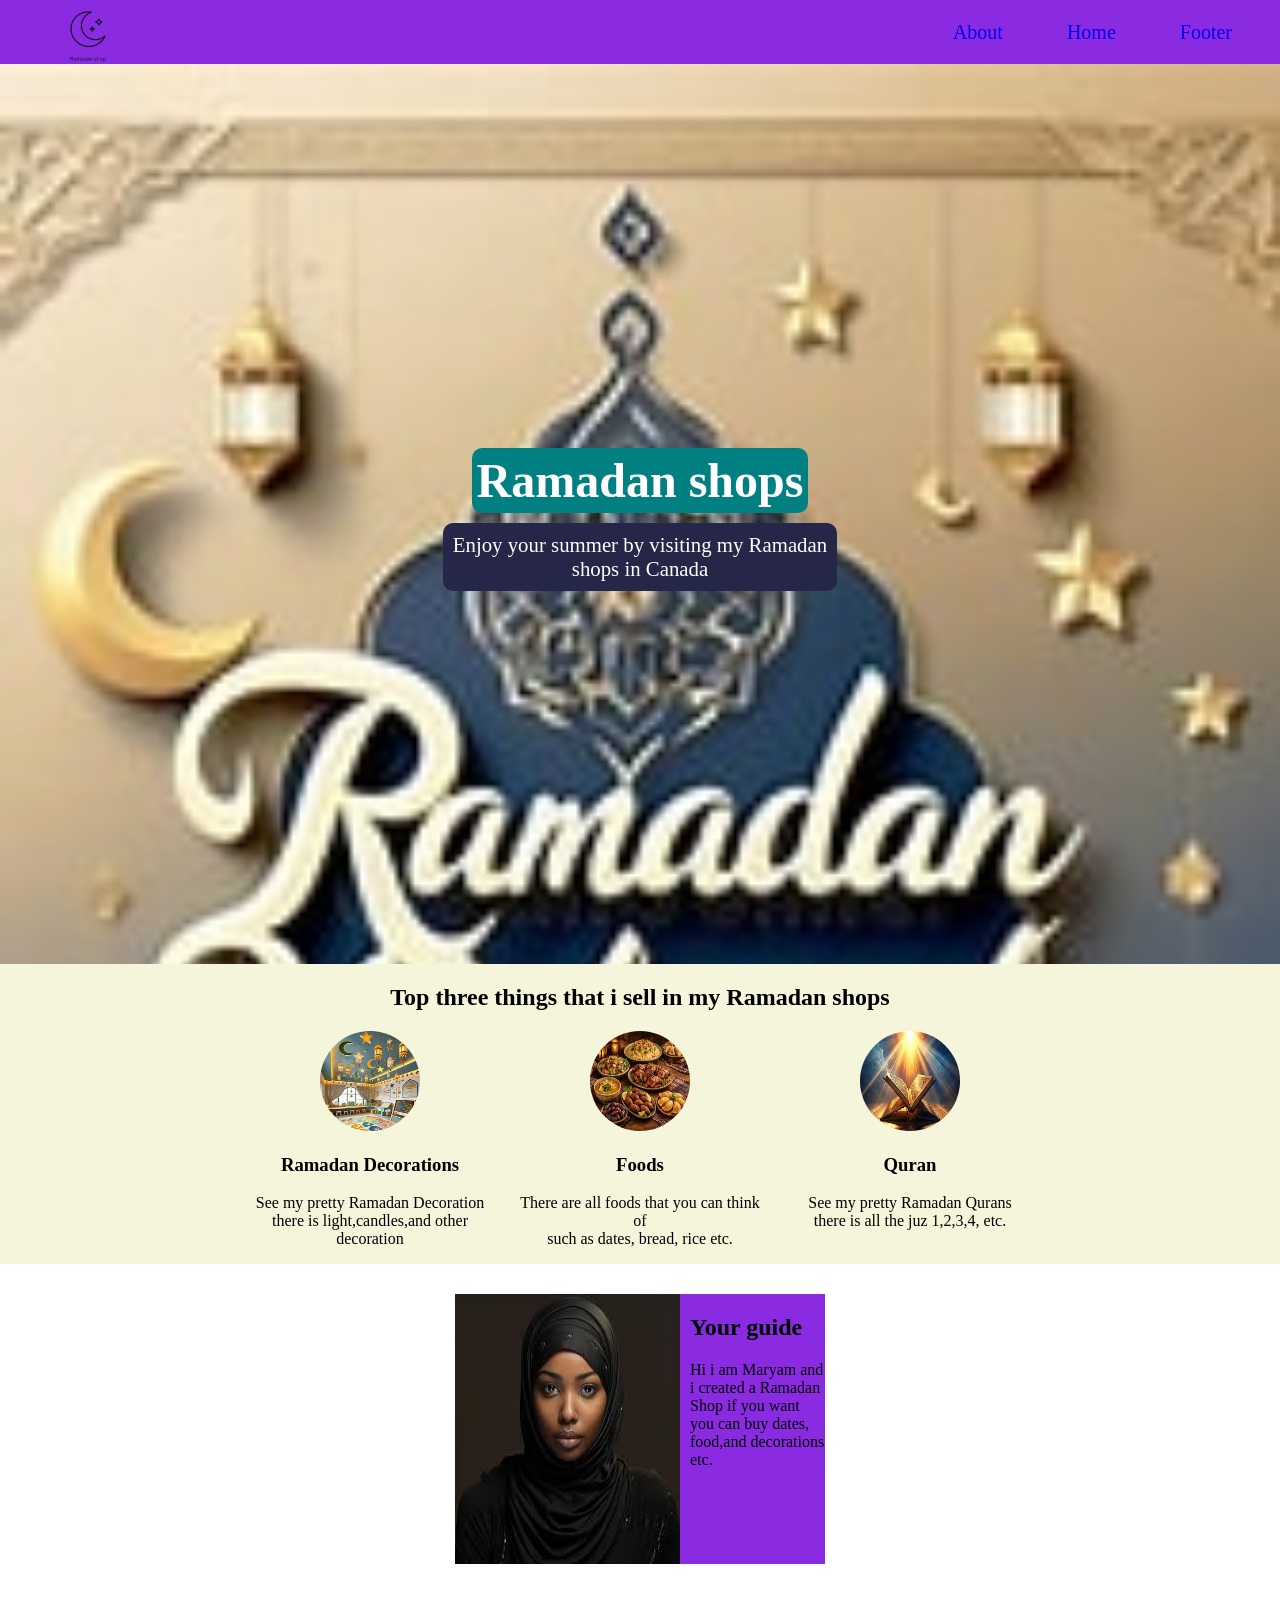
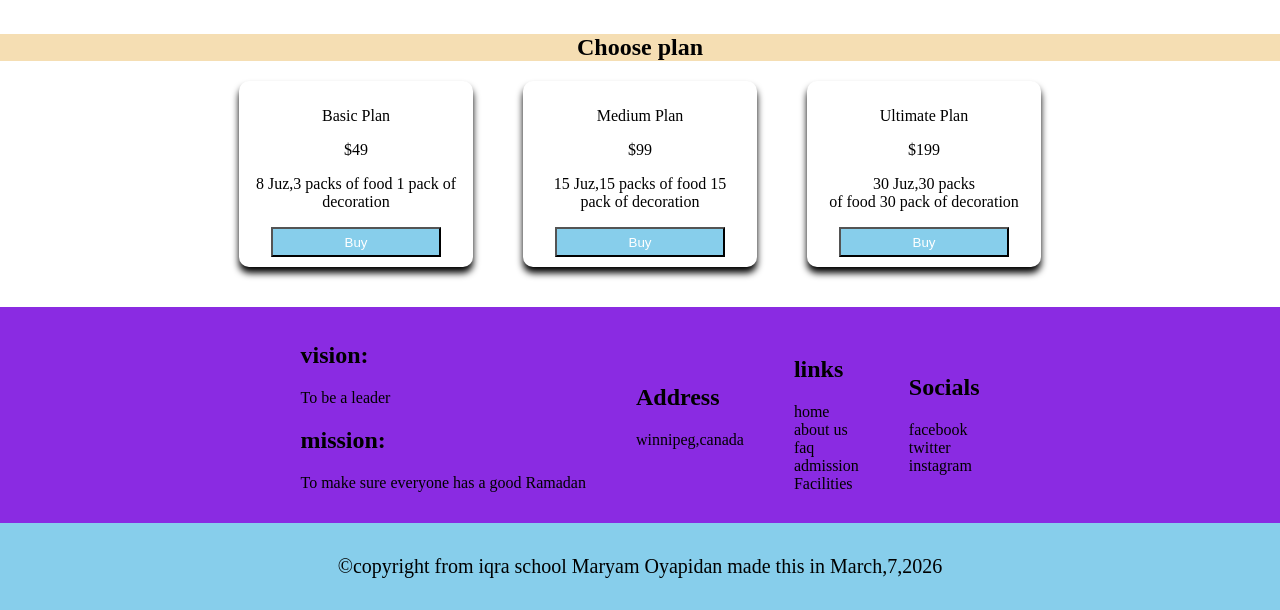
<file: Ramadan shop 2/index.html>
<!DOCTYPE html>
<html lang="en">
<head>
    <meta charset="UTF-8">
    <meta name="viewport" content="width=device-width, initial-scale=1.0">
    <title>Ramadan Shop</title>
    <link rel="stylesheet" href="./style.css">
</head>
<body>
   <nav>
    <a href="" class="logo"><img src="./asset/ramadan shop (2).png" alt=""></a>
<ul class="menu">
<li><a href="#about">About</a></li>
<li><a href="#home">Home</a></li>
<li><a href="#footer">Footer</a></li>
</ul> 
</nav> 
<header id="home">
<h1>Ramadan shops</h1>
<p>Enjoy your summer by visiting my Ramadan <br> shops  in Canada</p>
</header>

<section id="about">
<h2>Top three things that i sell in my Ramadan shops</h2>

<div class="cards">
    <div class="card">
        <img src="../Ramadan shop 2/asset/ramadan decoretion.jpg" alt="">
        <h3>Ramadan Decorations</h3>
        <p>See my pretty Ramadan Decoration <br>there is light,candles,and other decoration</p>
    </div>

     <div class="card">
        <img src="../Ramadan shop 2/asset/ramadan foods.jpg" alt="">
        <h3> Foods</h3>
        <p>There are all foods that you can think of <br> such as dates, bread, rice etc.</p>
    </div>

     <div class="card">
        <img src="../Ramadan shop 2/asset/quran.jpg" alt="">
        <h3>Quran</h3>
        <p>See my pretty Ramadan Qurans <br>there is all the juz 1,2,3,4, etc.</p>
    </div>
</div>
</section>
 
<article>
    <div class="plate" id="footer">
    <img src="../Ramadan shop 2/asset/hijabi 2.jpg" alt="">
    <div class="text">
    <h2>Your guide</h2>
    <p>Hi i am Maryam and i created a Ramadan Shop if you want you can buy dates, food,and decorations etc.</p>
    </div>
    </div>
</article>


<div class="choose">
<h2>Choose plan</h2>
</div>
<div class="plans">

<div class="classplans">
<p>Basic Plan</p>
<p>$49</p>
<p>8 Juz,3 packs of food 1 pack of decoration</p>
 <button>Buy</button>
</div>

<div class="classplans">
<p>Medium Plan</p>
<p>$99</p>
<p>15 Juz,15 packs of food 15 pack of decoration</p>
<button>Buy</button>
</div>

<div class="classplans">
<p>Ultimate Plan</p>
        <p>$199</p>
        <p>30 Juz,30 packs <br> of food 30 pack of decoration</p>
        <button>Buy</button>
</div>
</div>


<footer>
    <div class="vision">
        <h2>vision:</h2>
    <p>To be a leader</p>
        <h2>mission:</h2>
        <p>To make sure everyone has a good Ramadan</p>
    </div>


    <div class="vision">
     <h2>Address</h2>
     <p>winnipeg,canada</p>
    </div>

    <div class="good">
        <h2>links</h2>
    <a href="">home</a>
     <a href="">about us</a>
      <a href="">faq</a>
      <a href="">admission</a>
      <a href=""> Facilities</a>
    </div>

    <div class="good">
         <h2>Socials</h2>
     <a href="">facebook</a>
      <a href="">twitter</a>
       <a href="">instagram</a>
    </div>
</footer>
<div class="copyright">
    <p>©copyright from iqra school Maryam Oyapidan made this in March,7,2026</p>
</div>
</body>
</html
</file>
<file: Ramadan shop 2/style.css>
body{
    margin: 0;
    padding: 0;
     list-style: none;
    box-sizing: border-box;
}
nav{
    display: flex;
    justify-content: space-between;
    text-decoration: none;
    background: blueviolet;
    height: 4rem;
    padding: 0px 3rem;
}
.menu{
    display: flex;
    gap: 4rem;
    justify-content: center;
align-items: center;
list-style: none;
}
.menu a{
    text-decoration: none;
    font-size: 20px;
}
header{
     height: 100vh;
    background-image: url("../Ramadan shop 2/asset/maryam\ 3.webp");
    background-repeat: no-repeat;
    background-size: cover;
    display: flex;
    flex-direction: column;
    justify-content: center;
    align-items: center;
}
header h1{
     font-size: 3rem;
   background-color:teal;
   color: white;
   padding: 5px;
   border-radius: 10px;
   font-weight: bold;
   margin-bottom: 5px;
}
header p{
     margin-top: 5px;
    font-size: 1.3rem;
   background-color:rgb(38, 38, 73);
   color: white;
   padding: 10px;
   border-radius: 10px;
   text-align: center;
   font-weight: 400;
}
section{
    text-align: center;
    display: flex;
    flex-direction: column;
    align-items: center;
    background-color:  beige;
}
.cards{
    display: flex;
    gap: 20px;
}
.cards img{
     width: 100px;
    height: 100px;
    border-radius: 70px;
}
.logo img{  
    height:80px;
    width: 80px;
    border-radius:50%;
}
.card{
     width: 250px;
}
.plate{
    width: 370px;
    display: flex;
    height: 270px;
    gap: 10px;
    margin: 30px 8px;
    background-color: blueviolet;
}
article{
    margin-bottom: 40px;
    display: flex;
    flex-direction: column;
    align-items: center;
}
.choose{
    text-align: center;
    background: wheat;
}
.plans{
    display: flex;
gap: 50px;
justify-content: center;
}
.classplans{
       width: 200px;
   background: white;
    box-shadow: 0px 6px 7px;
    padding: 10px 17px;
    border-radius: 10px;
    text-align: center;
}
button{
     width:170px;
    height: 30px;
    color: white;
    background:skyblue;
    cursor: pointer;
}

footer{
     margin-top: 40px;
    display: flex;
    gap: 50px;
    background: blueviolet;
    padding: 15px 15px;
    justify-content: center;
    align-items: center;
}
footer a{
display: flex;
    flex-direction: column;
    gap: 7px;
    text-decoration: none;
    color: black;
}
.copyright{
     text-align: center;
  background: skyblue;
padding: 12px 10px ;
font-size: 20PX;
}
@media (max-width: 768px){
      .cards {
   display:flex ;
   flex-direction: column;
   gap: 20px; 
}  

   .plate{
    background-color: blueviolet;
    width: 300px;
    display: flex;
    gap: 8px;
    padding: 10px;
    margin: 30px 8px;
}
footer{
   display: flex;
   flex-direction: column;
   text-align: center;
}
.plate img{
    width: 170px;
    height:220px;
    margin-top:20px;
}
.menu{
display: flex;
flex-direction: column;
gap: 7px;
height: 230px;
width: 500px;
background: pink;
z-index: 10px;
margin-top: 20px;
padding: 10px 20px;
}
.classplans{
    display: flex;
    flex-direction: column;
    align-items: center;
}
.plans{
 display: flex;
    flex-direction: column;
    align-items: center;
}
}
</file>
